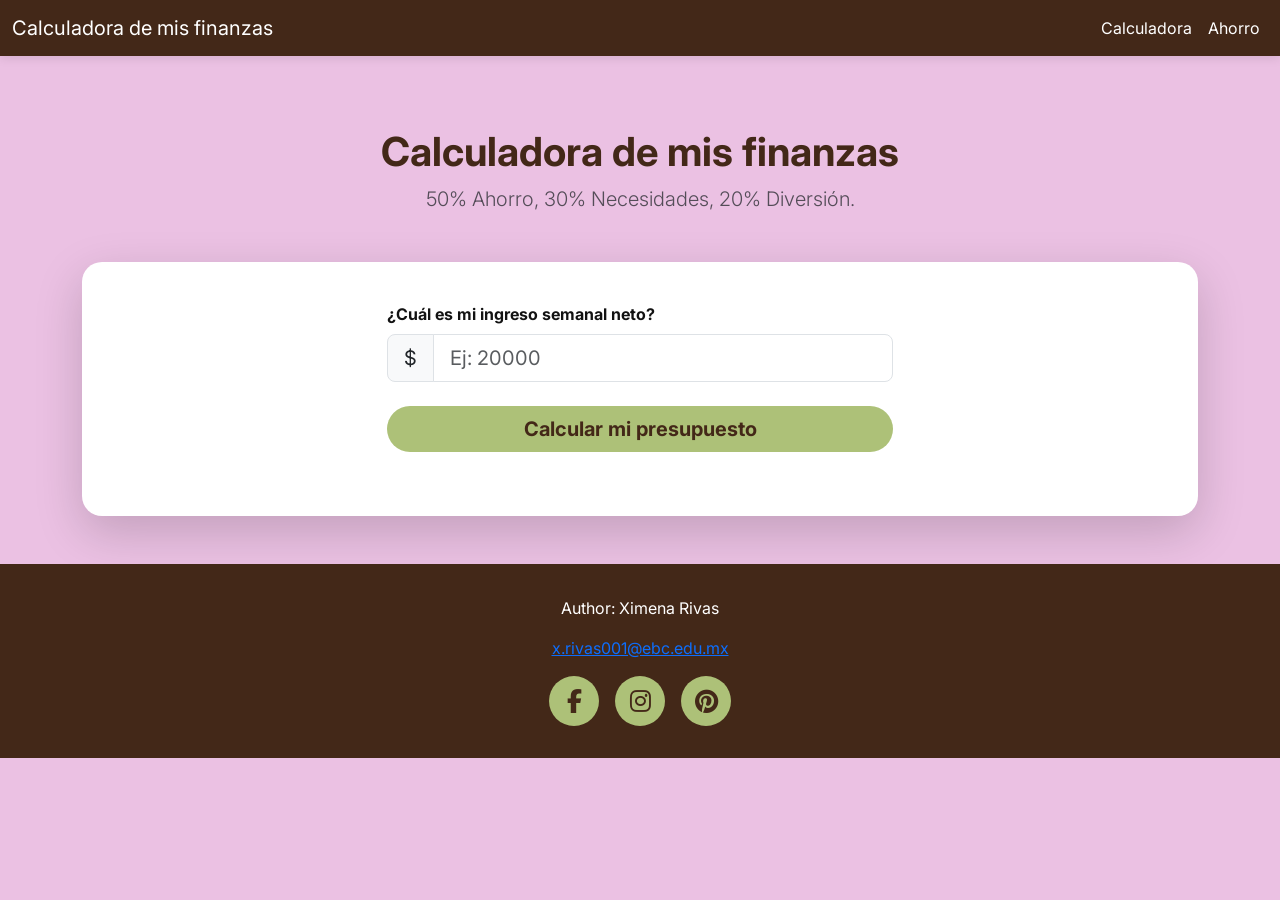
<file: calculadora/index.html>
<!DOCTYPE html>
<html>
<head>
<title>Calculadora</title>

 <!-- Bootstrap CSS -->
    <link href="https://cdn.jsdelivr.net/npm/bootstrap@5.3.3/dist/css/bootstrap.min.css" rel="stylesheet">
    
    <!-- Fuente  (Estilo Bancario Moderno) -->
    <link href="https://fonts.googleapis.com/css2?family=Inter:wght@300;400;600;700&display=swap" rel="stylesheet">
    
    <!-- Iconos (FontAwesome) para ilustrar las categorías -->
    <link rel="stylesheet" href="https://cdnjs.cloudflare.com/ajax/libs/font-awesome/6.4.0/css/all.min.css">
    
    <!--Mis estilos-->
    <link rel="stylesheet" href="css/style.css">
</head>
<body>
<nav class="navbar navbar-expand-lg navbar-custom fixed-top">
        <div class="container-fluid">
            <a class="navbar-brand" href="#"> Calculadora de mis finanzas</a>
            
            <button class="navbar-toggler" type="button" data-bs-toggle="offcanvas" data-bs-target="#offcanvasMenu" aria-controls="offcanvasMenu" aria-label="Toggle navigation">
                <span class="navbar-toggler-icon"></span>
            </button>
            
            <!-- Menú Desktop -->
            <div class="collapse navbar-collapse" id="navbarNavDesktop">
                <ul class="navbar-nav ms-auto">
                    <li class="nav-item"><a class="nav-link active" href="index1.html">Calculadora</a></li>
                    <!-- ¡ENLACE ACTUALIZADO! -->
                    
                    <li class="nav-item"><a class="nav-link" href="#">Ahorro</a></li>
                </ul>
            </div>
        </div>
    </nav>
    
    <!-- OFFCANVAS MÓVIL (Tu diseño solicitado) -->
    <div class="offcanvas offcanvas-end" tabindex="-1" id="offcanvasMenu" aria-labelledby="offcanvasMenuLabel">
      <div class="offcanvas-header">
        <h5 class="offcanvas-title" id="offcanvasMenuLabel">MENÚ FINANCIERO</h5>
        <button type="button" class="btn-close btn-close-white" data-bs-dismiss="offcanvas" aria-label="Close"></button>
      </div>
      <div class="offcanvas-body">
        <ul class="navbar-nav justify-content-end flex-grow-1 pe-3">
            <li class="nav-item"><a class="nav-link active" href="index1.html" data-bs-dismiss="offcanvas">Calculadora</a></li>
            <li class="nav-item"><a class="nav-link" href="#" data-bs-dismiss="offcanvas">Contáctanos</a></li>
        </ul>
      </div>
    </div>

    <!--
    ==================================================
    === CUERPO PRINCIPAL: CALCULADORA 50/30/20
    ==================================================
    -->
    <div class="container my-5 content-wrapper">
        <div class="text-center mb-5">
            <h1 class="main-title">Calculadora de mis finanzas</h1>
            <p class="lead text-muted">50% Ahorro, 30% Necesidades, 20% Diversión.</p>
        </div>

        <div class="calculator-card shadow-lg">
            
            <!-- SECCIÓN 1: ENTRADA DE DATOS -->
            <div class="row justify-content-center mb-4">
                <div class="col-md-8 col-lg-6">
                    <label for="netIncome" class="form-label fw-bold">¿Cuál es mi ingreso semanal neto?</label>
                    <div class="input-group input-group-lg">
                        <span class="input-group-text bg-light">$</span>
                        <input type="number" class="form-control" id="netIncome" placeholder="Ej: 20000">
                    </div>
                    <div class="d-grid gap-2 mt-4">
                        <button class="btn btn-calculate btn-lg" onclick="calculateBudget()">
                            Calcular mi presupuesto
                        </button>
                    </div>
                </div>
            </div>

            <!-- SECCIÓN 2: RESULTADOS VISUALES (OCULTO AL INICIO) -->
            <div id="resultsSection" class="d-none animate-fade-in">
                <hr class="my-5">
                
                <h3 class="text-center mb-4" style="color: var(--color-primary);">Así deberías distribuir tu dinero si eres estudiante:</h3>

                <!-- GRÁFICO CSS PURO -->
                <div class="chart-container mb-5">
                    <div class="pie-chart" id="budgetChart"></div>
                </div>

                <!-- TARJETAS DE DESGLOSE (GRID SYSTEM) -->
                <div class="row g-4">
                    
                    <!-- 50% NECESIDADES -->
                    <div class="col-12 col-md-4">
                        <div class="card h-100 result-card border-needs">
                            <div class="card-body text-center">
                                <div class="icon-circle bg-needs mb-3">
                                    <i class="fa-solid fa-house"></i>
                                </div>
                                <h5 class="card-title text-needs">50% Ahorro</h5>
                                <p class="display-6 fw-bold" id="valNeeds">$0</p>
                                <p class="card-text small text-muted">Fondo de emergencia, regalos, pago de deudas.</p>
                            </div>
                        </div>
                    </div>

                    <!-- 30% GUSTOS -->
                    <div class="col-12 col-md-4">
                        <div class="card h-100 result-card border-wants">
                            <div class="card-body text-center">
                                <div class="icon-circle bg-wants mb-3">
                                    <i class="fa-solid fa-plane"></i>
                                </div>
                                <h5 class="card-title text-wants">30% Necesidades</h5>
                                <p class="display-6 fw-bold" id="valWants">$0</p>
                                <p class="card-text small text-muted">Comida, escuela, gasolina.</p>
                            </div>
                        </div>
                    </div>

                    <!-- 20% AHORRO -->
                    <div class="col-12 col-md-4">
                        <div class="card h-100 result-card border-savings">
                            <div class="card-body text-center">
                                <div class="icon-circle bg-savings mb-3">
                                    <i class="fa-solid fa-piggy-bank"></i>
                                </div>
                                <h5 class="card-title text-savings">20% Diversión</h5>
                                <p class="display-6 fw-bold" id="valSavings">$0</p>
                                <p class="card-text small text-muted">Salidas, ropa, maquillaje, hobbies.</p>
                            </div>
                        </div>
                    </div>

                </div> <!-- Fin Row -->
            </div> <!-- Fin Results -->

        </div>
    </div>

<footer id="main-footer">
    <p>Author: Ximena Rivas</p>
  <p><a href="mailto:x.rivas001@ebc.edu.mx">x.rivas001@ebc.edu.mx</a></p>
      <div class="social">
      <a href="#"><i class="fab fa-facebook-f"> </i></a>
      <a href="#"><i class="fab fa-instagram"> </i></a>
      <a href="#"><i class="fab fa-pinterest"> </i></a>
      </div>
      
    </footer>

    <!-- Bootstrap Bundle with Popper -->
    <script src="https://cdn.jsdelivr.net/npm/bootstrap@5.3.3/dist/js/bootstrap.bundle.min.js"></script>

    <!--LÓGICA JS-->
    <script src="js/script.js"></script>
</body>
</html>
</file>
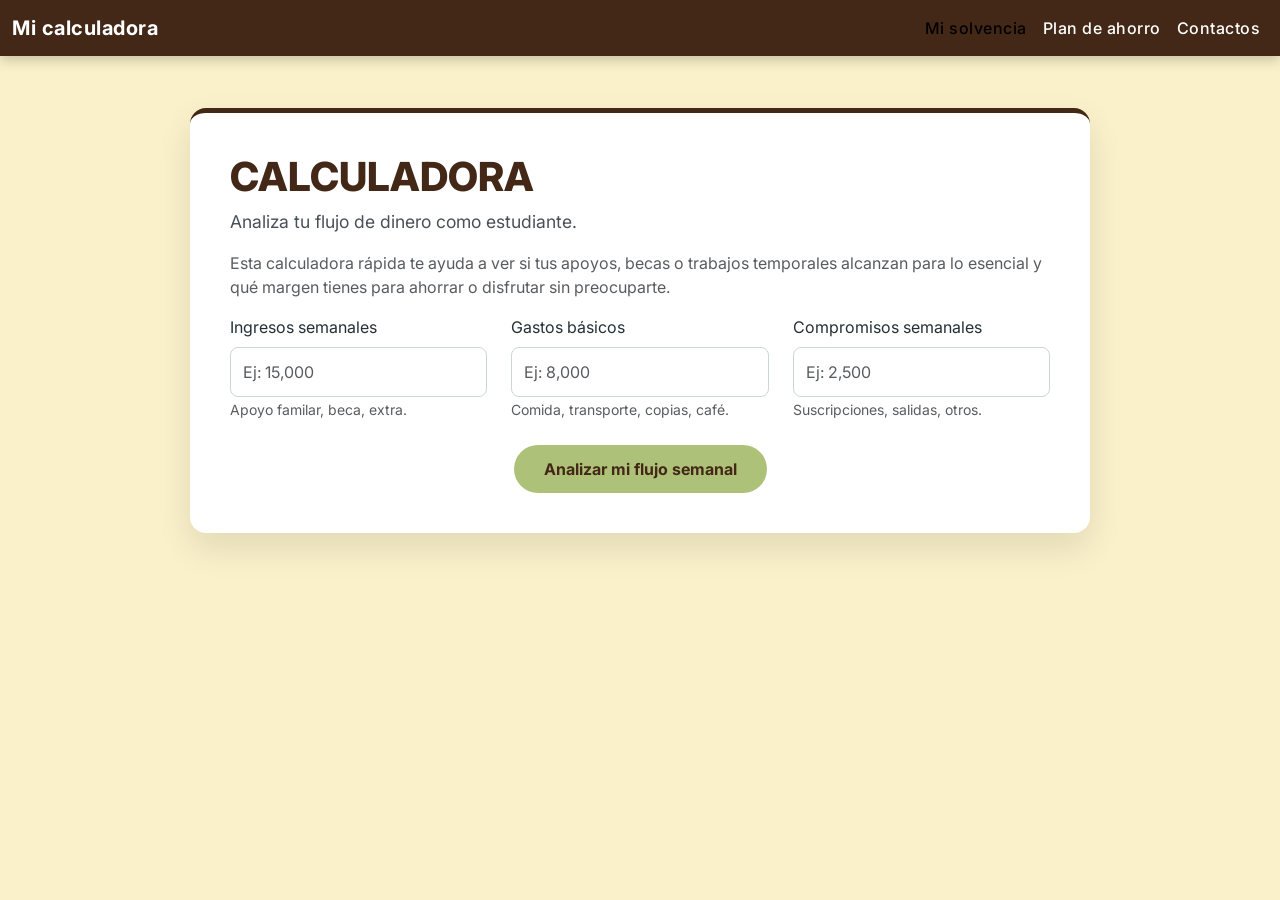
<file: calculadora/index1.html>
<!DOCTYPE html>
<html lang="es">
<head>
    <meta charset="UTF-8">
    <meta name="viewport" content="width=device-width, initial-scale=1.0">
    <title>Calculadora de salud financiera personal</title>
    
    <!-- Enlace a Bootstrap para la rejilla y componentes -->
    <link href="https://cdn.jsdelivr.net/npm/bootstrap@5.3.3/dist/css/bootstrap.min.css" rel="stylesheet">
    
    <!-- Cargamos una fuente amigable y profesional -->
    <link href="https://fonts.googleapis.com/css2?family=Inter:wght@300;400;600;700&display=swap" rel="stylesheet">
    
    <!-- ENLACE A LOS ESTILOS EXTERNOS (CSS) -->
    <link rel="stylesheet" href="css/style1.css">
</head>
<body>

    <!--
    ==================================================
    === NAVEGACIÓN RESPONSIVE (USANDO BOOTSTRAP GRID)
    ==================================================
    -->
    <nav class="navbar navbar-expand-lg navbar-custom fixed-top">
        <div class="container-fluid">
            <!-- Marca de la Aplicación -->
            <a class="navbar-brand" href="#">Mi calculadora</a> <!-- aquí 
            vamos agregar un logo -->
            
            <!-- Botón de Toggler: Ahora abre el Offcanvas en móvil -->
            <button class="navbar-toggler" type="button" data-bs-toggle="offcanvas" data-bs-target="#offcanvasMenu" aria-controls="offcanvasMenu" aria-label="Toggle navigation">
                <span class="navbar-toggler-icon"></span>
            </button>
            
            <!-- Menú de Desktop: Solo visible cuando el navbar está expandido (>= lg) -->
            <div class="collapse navbar-collapse" id="navbarNavDesktop">
                <ul class="navbar-nav ms-auto">
                    <li class="nav-item">
                        <a class="nav-link active" aria-current="page" href="#calculadora">Mi solvencia</a>
                    </li>
                    <li class="nav-item">
                        <a class="nav-link" href="index.html">Plan de ahorro</a>
                    </li>
                    <li class="nav-item">
                        <a class="nav-link" href="#contacto">Contactos</a>
                    </li>
                </ul>
            </div>
        </div>
    </nav>
    
    <!--
    ==================================================
    === OFFCANVAS (MENÚ LATERAL PARA MÓVILES < LG)
    ==================================================
    Este menú se desliza desde la derecha y se cierra automáticamente al hacer clic en un link.
    -->
    <div class="offcanvas offcanvas-end" tabindex="-1" id="offcanvasMenu" aria-labelledby="offcanvasMenuLabel">
      <div class="offcanvas-header"> <!-- Estilos aplicados en styles.css -->
        <h5 class="offcanvas-title" id="offcanvasMenuLabel">Menú de solvencia</h5>
        <!-- btn-close-white se usa para que el ícono de cierre sea blanco sobre fondo azul -->
        <button type="button" class="btn-close btn-close-white" data-bs-dismiss="offcanvas" aria-label="Close"></button>
      </div>
      <div class="offcanvas-body">
        <ul class="navbar-nav justify-content-end flex-grow-1 pe-3">
            <!-- Los links se cierran automáticamente al hacer click (data-bs-dismiss) -->
            <li class="nav-item">
                <a class="nav-link active" aria-current="page" href="#calculadora" data-bs-dismiss="offcanvas">Mi solvencia</a>
            </li>
            <li class="nav-item">
                <li class="nav-item"><a class="nav-link" href="index1.html">¿Cómo yo utilizo la regla 50/30/20?</a></li>
            </li>
            <li class="nav-item">
                <a class="nav-link" href="#contacto" data-bs-dismiss="offcanvas">Contactos</a>
            </li>
        </ul>
      </div>
    </div>


    <!--
    ==================================================
    === CUERPO PRINCIPAL: CALCULADORA PERSONAL
    ==================================================
    -->
    <div class="container my-5" id="calculadora">
        <div class="calculator-card">
            <h1 class="title">CALCULADORA</h1>
            <p class="subtitle">Analiza tu flujo de dinero como estudiante.</p>
            <p class="subtitle-description text-muted">Esta calculadora rápida te ayuda a ver si tus apoyos, becas o trabajos temporales alcanzan para lo esencial y qué margen tienes para ahorrar o disfrutar sin preocuparte.</p>
            
            <div class="row g-4">
                <!-- Inputs adaptados a Finanzas Personales -->
                <!-- Sistema de Rejilla: Se adapta a Móvil, Tablet y Desktop -->
                <div class="col-12 col-md-6 col-lg-4">
                    <label for="monthlyIncome" class="form-label">Ingresos semanales</label>
                    <input type="number" class="form-control" id="monthlyIncome" placeholder="Ej: 15,000" min="0">
                    <small class="text-muted">Apoyo familar, beca, extra.</small>
                </div>
                
                <div class="col-12 col-md-6 col-lg-4">
                    <label for="livingExpenses" class="form-label">Gastos básicos</label>
                    <input type="number" class="form-control" id="livingExpenses" placeholder="Ej: 8,000" min="0">
                    <small class="text-muted">Comida, transporte, copias, café.</small>
                </div>
                
                <div class="col-12 col-md-6 col-lg-4">
                    <label for="debtPayments" class="form-label">Compromisos semanales</label>
                    <input type="number" class="form-control" id="debtPayments" placeholder="Ej: 2,500" min="0">
                    <small class="text-muted">Suscripciones, salidas, otros.</small>
                </div>

                <!-- Botón de Acción -->
                <div class="col-12 mt-4 text-center">
                    <button class="btn btn-calculate" onclick="calculatePersonalSolvency()">
                        Analizar mi flujo semanal
                    </button>
                </div>
            </div>

            <!-- Resultado Visual (El Semáforo Financiero) -->
            <div id="resultContainer" class="d-none">
                <h3 class="title">Diagnóstico financiero</h3>
                <div id="resultValue" class="display-4 fw-bold my-2">--</div>
                <div id="resultAnalysis" class="fw-semibold mt-3">Ingresa tus datos para calcular.</div>
                
                <!-- Barra de progreso visual para el nivel de endeudamiento -->
                <div class="progress mt-4" style="height: 25px;">
                    <div id="debtProgressBar" class="progress-bar progress-bar-striped progress-bar-animated" role="progressbar" style="width: 0%" aria-valuenow="0" aria-valuemin="0" aria-valuemax="100">Nivel de Deuda</div>
                </div>
                <small class="text-muted d-block mt-2">Porcentaje de tus ingresos comprometidos en deuda.</small>
            </div>

        </div>
    </div>

    <!-- Script de Bootstrap -->
    <script src="https://cdn.jsdelivr.net/npm/bootstrap@5.3.3/dist/js/bootstrap.bundle.min.js"></script>

    <!-- ENLACE A LA LÓGICA (JS) -->
    <script src="js/script1.js"></script>

</body>
</html>
</file>
<file: calculadora/css/style.css>
/* Variables y colores generales */
:root {
    --color-primary: #432818;   /* Café oscuro */
    --color-needs: #432818;     /* Café oscuro */
    --color-wants: #e07a5f;     /* Salmón */
    --color-savings: #adc178;   /* Verde claro */
    
    --color-bg: #F4F4F4;
    --color-text: #121212;
}

body {
    font-family: 'Inter', sans-serif;
    background-color: var(--color-bg);
    color: var(--color-text);
    padding-top: 80px; /* Espacio para el navbar fijo */
}

/* === NAVBAR Y OFFCANVAS (CONSERVADOS) === */
.navbar-custom {
    background-color: var(--color-primary);
    box-shadow: 0 2px 10px rgba(0,0,0,0.1);
}
.navbar-brand, .nav-link {
    color: white !important;
}
.offcanvas-header {
    background-color: var(--color-primary);
    color: white;
}
.offcanvas-title {
    color: white;
}

/* === TARJETA PRINCIPAL === */
.calculator-card {
    background-color: white;
    border-radius: 20px;
    padding: 40px;
    border: none;
}

.main-title {
    color: var(--color-primary);
    font-weight: 700;
}

/* === BOTÓN DE CALCULAR === */
.btn-calculate {
    background-color: var(--color-savings); /* Amarillo llamativo */
    color: var(--color-primary);
    font-weight: 700;
    border: none;
    border-radius: 50px;
    transition: transform 0.2s;
}
.btn-calculate:hover {
    background-color: #dde5b6;
    transform: scale(1.02);
}

/* === ESTILOS DE RESULTADOS (LAS 3 TARJETAS) === */
.result-card {
    border: none;
    background-color: #f9f9f9;
    border-radius: 15px;
    transition: transform 0.3s;
}
.result-card:hover {
    transform: translateY(-5px);
    box-shadow: 0 10px 20px rgba(0,0,0,0.05);
}

/* Bordes superiores de colores */
.border-needs { border-top: 5px solid var(--color-needs); }
.border-wants { border-top: 5px solid var(--color-wants); }
.border-savings { border-top: 5px solid var(--color-savings); }

/* Textos de colores */
.text-needs { color: var(--color-needs); }
.text-wants { color: var(--color-wants); }
.text-savings { color: #dcb342; /* Un poco más oscuro para leerse bien */ }

/* Círculos de iconos */
.icon-circle {
    width: 60px;
    height: 60px;
    border-radius: 50%;
    margin: 0 auto;
    display: flex;
    align-items: center;
    justify-content: center;
    color: white;
    font-size: 1.5rem;
}
.bg-needs { background-color: var(--color-needs); }
.bg-wants { background-color: var(--color-wants); }
.bg-savings { background-color: var(--color-savings); }

/* === GRÁFICO DE PASTEL (CSS PURO) === */
.chart-container {
    display: flex;
    justify-content: center;
    align-items: center;
}
.pie-chart {
    width: 200px;
    height: 200px;
    border-radius: 50%;
    /* Truco de CSS para hacer un gráfico circular con gradiente cónico */
    background: conic-gradient(
        var(--color-needs) 0% 50%,   /* 0 a 50% Azul */
        var(--color-wants) 50% 80%,  /* 50 a 80% Aqua (30% total) */
        var(--color-savings) 80% 100% /* 80 a 100% Amarillo (20% total) */
    );
    box-shadow: 0 4px 15px rgba(0,0,0,0.2);
    position: relative;
}
/* Agujero del centro para hacerlo "Donut Chart" */
.pie-chart::after {
    content: "FINXIME";
    position: absolute;
    top: 50%; left: 50%;
    transform: translate(-50%, -50%);
    width: 120px; height: 120px;
    background: white;
    border-radius: 50%;
    display: flex;
    align-items: center;
    justify-content: center;
    font-weight: bold;
    color: var(--color-primary);
}

/* Animación simple */
.animate-fade-in {
    animation: fadeIn 0.8s ease-in-out;
}
@keyframes fadeIn {
    from { opacity: 0; transform: translateY(20px); }
    to { opacity: 1; transform: translateY(0); }
}

/* Ajustes Móviles */
@media (max-width: 768px) {
    .calculator-card { padding: 20px; }
    .display-6 { font-size: 1.5rem; }
}

/* MEDIAS QUERIES PARA DIFERENTES DISPOSITIVOS*/

/* Ajusta el color del body, al cambiar el tamaño de la página*/

/* PANTALLA PEQUEÑA */

@media (max-width: 700px){
  body{
    background-color:#afacae;
    flex-direction: row;
  }
}

/* PANTALLA MEDIANA */

@media (min-width: 900px){
  body{
    background-color:#bea693;
    flex-direction: column;
  }
}

/* PANTALLA GRANDE */

@media (min-width: 1200px){
  body{
    background-color:#ebc1e3;
    flex-direction: column;
  }
}

/* PANTALLA EXTRA GRANDE */

@media (min-width: 1500px){
  body{
    background-color:#faf0ca;
    flex-direction: column;
  }
}

footer{
  background: #432818;
  color:white;
  text-align:center;
  padding: 2rem;
  margin-top: 2rem;
}

.social{
  display:flex;
  gap: 1rem;
  justify-content: center;
  margin-top: 1rem;
}

.social a{
  display: inline-flex;
  align-items: center;
  justify-content: center;
  width: 50px;
  height: 50px;
  background: #adc178;
  color:#432818;
  border-radius: 50%;
  text-decoration: none;
  font-size:1.5rem;
}
</file>
<file: calculadora/css/style1.css>
/* ========================================= */
/* === ESTILOS PERSONALIZADOS Y MEDIA QUERIES === */
/* ========================================= */
:root {
    --color-primary: #432818; /* Café */
    --color-accent: #adc178; /* Verde pastel */
    --color-dark: #233036;
    --color-success: #3a5a40; /* Verde oscuro para "good" */
    --color-warning: #fa8d34; /* Naranja para "warning" */
    --color-danger: #d42c3d; /* Rojo para "danger" */
    --color-bg: #faf0ca; /* Amarillo pastel */
}

body {
    font-family: 'Inter', sans-serif;
    background-color: var(--color-bg);
    color: var(--color-dark);
    padding-top: 60px;
}

/* Navbar personalizado */
.navbar-custom {
    background-color: var(--color-primary);
    box-shadow: 0 4px 12px rgba(0, 0, 0, 0.2);
}
.navbar-custom .nav-link, .navbar-custom .navbar-brand {
    color: #ffffff;
    font-weight: 500;
    letter-spacing: 0.5px;
}
.navbar-custom .nav-link:hover {
    color: var(--color-accent);
}
.navbar-custom .navbar-brand {
    font-weight: 700;
}

/* Tarjeta Principal */
.calculator-card {
    background-color: #ffffff;
    border-radius: 16px;
    box-shadow: 0 15px 35px rgba(0, 0, 0, 0.1);
    padding: 40px;
    margin: 40px auto;
    max-width: 900px;
    border-top: 5px solid var(--color-primary); /* Línea azul corporativa */
}

.title {
    color: var(--color-primary);
    font-weight: 800;
}

.subtitle {
    font-size: 1.1rem;
    color: #495057;
}

.form-control {
    border-radius: 8px;
    padding: 12px;
    border: 1px solid #ced4da;
    transition: border-color 0.3s;
}
.form-control:focus {
    border-color: var(--color-primary);
    box-shadow: 0 0 0 0.2rem rgba(0, 68, 129, 0.25);
}

/* Botón llamativo (usando el color de acento) */
.btn-calculate {
    background-color: var(--color-accent);
    color: var(--color-primary); /* Texto azul sobre fondo amarillo */
    font-weight: 700;
    padding: 12px 30px;
    border-radius: 50px;
    border: none;
    transition: transform 0.2s, box-shadow 0.2s;
}
.btn-calculate:hover {
    background-color: #dde5b6; /* Un tono un poco más claro al hacer hover */
    color: var(--color-primary);
    transform: translateY(-2px);
    box-shadow: 0 5px 15px rgba(172, 239, 165, 0.4);
}

/* Contenedor de Resultados */
#resultContainer {
    margin-top: 35px;
    padding: 30px;
    border-radius: 12px;
    text-align: center;
    background-color: #e9ecef; /* Fondo de resultado ligeramente gris */
    border: 1px solid #dee2e6;
}

/* Colores de estado para el resultado */
.text-excellent { color: var(--color-success); }
.text-warning { color: var(--color-warning); }
.text-danger { color: var(--color-danger); }

/* MEDIA QUERIES PARA ADAPTABILIDAD */
@media (max-width: 768px) {
    .calculator-card {
        padding: 20px;
        margin: 20px 10px;
    }
    .subtitle-description {
        display: none; /* Ocultar descripción larga en móvil */
    }
    .display-4 {
        font-size: 2rem; /* Texto más pequeño en móvil */
    }
}
</file>
